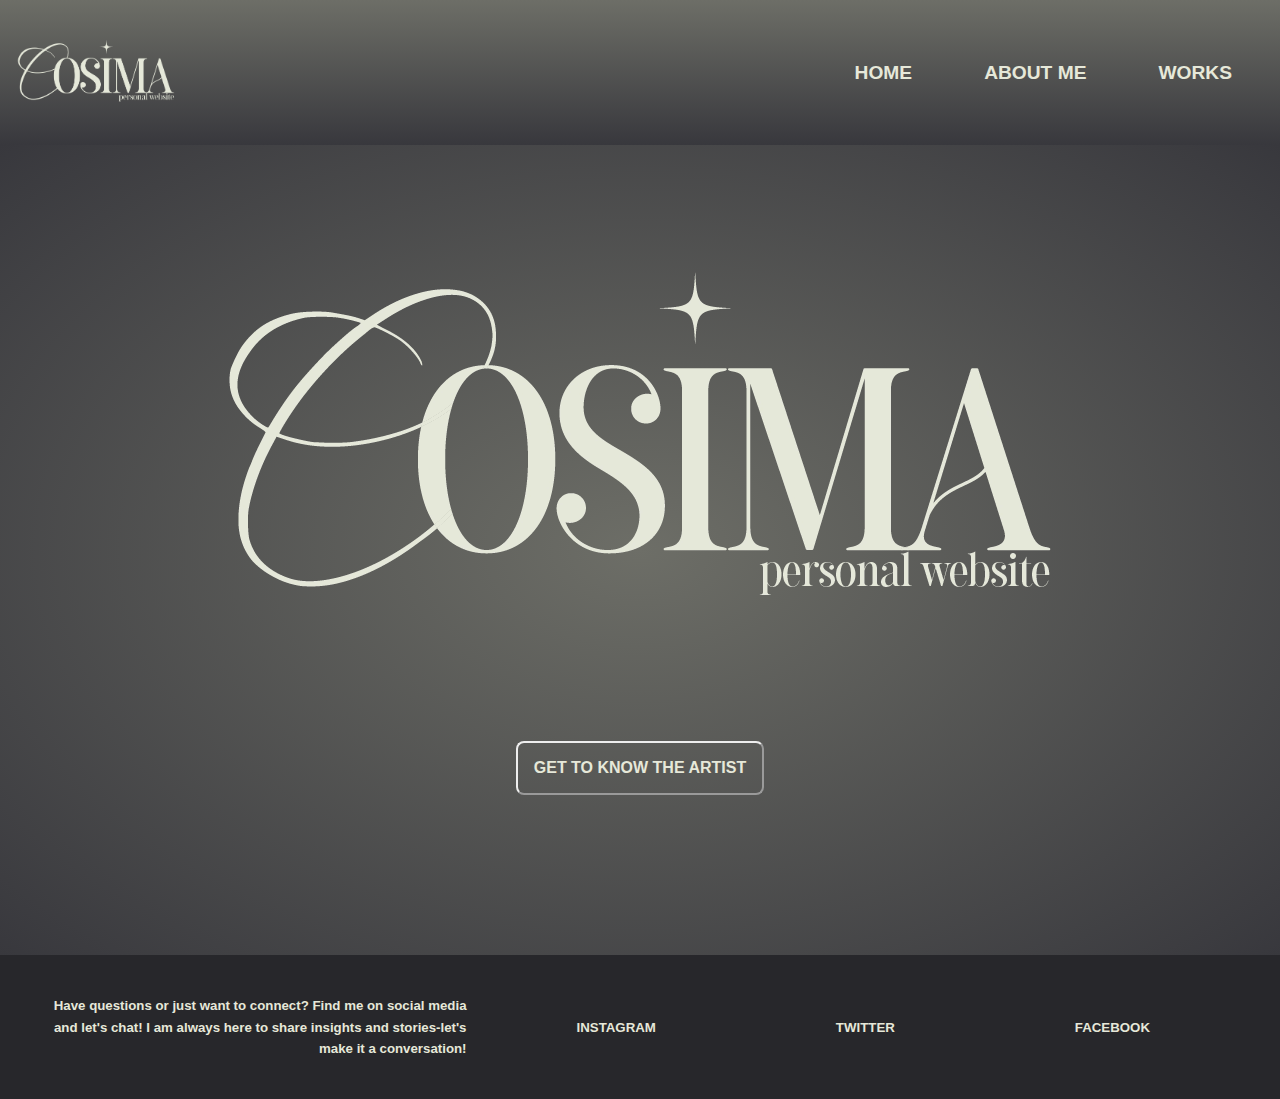
<file: index.html>
<!DOCTYPE html>
<html lang="en">

<head>
    <meta charset="UTF-8">
    <meta name="viewport" content="width=device-width, initial-scale=1.0">
    <title>COSIMA WEBSITE RESUME</title>

    <link rel="stylesheet" href="assets/css/style.css">

</head>

<body>
    <header class="header">
        <img class="logo" src="assets/img/web design logo.webp" href="index.html">

        <nav>
            <a class="btn" href="http://127.0.0.1:5500/index.html">
                <p>HOME</p>
            </a>

            <a class="btn" href="http://127.0.0.1:5500/pages/page1/index.html">
                <p>ABOUT ME</p>
            </a>

            <a class="btn" href="http://127.0.0.1:5500/pages/page2/index.html">
                <p>WORKS</p>
            </a>

        </nav>
    </header>

    <section class="hero">
        <img class="logo-img" src="assets/img/web design logo.webp">
        <a class="btn-about-me" href="http://127.0.0.1:5500/pages/page1/index.html">
            <p>GET TO KNOW THE ARTIST</p>
        </a>

    </section>

    <footer class="footer">

        <div class="row-footer">
            <div class="column-footer">
                <h5>Have questions or just want to connect? Find me on social media and let's chat! I am always here to share insights and stories-let's make it a conversation!
                </h5>
            </div>

            <div class="column-footer">
                <div class= "links">
                <h5><a class="account" href="https://www.instagram.com/kiirachuu_/">INSTAGRAM</h5>
                <h5><a class= "account" href="https://x.com/cosiima__">TWITTER</h5>
                <h5><a class="account" href="https://www.facebook.com/cosiima10">FACEBOOK</h5>
            </div>

        </div>

    </footer>
</body>

</html>
</file>
<file: assets/css/style.css>
* {
    margin: 0;
    padding: 0%;
    box-sizing: border-box;
    color: #e6e8d9;
    font-family: Verdana, Geneva, Tahoma, sans-serif;
}

.header {
    display: flex;
    align-items: center;
    justify-content: space-between;
    background-color: #38383d;
    padding: 1rem;
    background-image: linear-gradient(to top, rgba(255, 0, 0, 0), rgb(109, 110, 103));


    .btn {
        padding: 2rem 2rem;
        font-weight: bold;
        font-size: larger;
    }

    nav {
        display: flex;
        gap : 0.5rem;
        position: relative;

        a {
            text-decoration: none;
        }

        a:hover {
            font-size: x-large;
            color: white;
        }

    }
}

.logo {
    width: 10rem;
    align-items: center;
}


.hero {
    height: 90dvh;
    display: flex;
    align-items: center;
    flex-direction: column;
    background-color: #38383d;
    background-image: radial-gradient(ellipse, rgb(109, 110, 103), rgba(255, 0, 0, 0));

}

.btn-about-me {
    color: #e6e8d9;
    padding: 1rem 1rem;
    font-weight: bold;
    border: 2px outset;
    border-radius: 8px;
    padding: 1rem;
    text-decoration: none;

}



.footer {
    background-color: #27272b;
    text-align: end;
    line-height: 1.6;
    font-family: serif;

}

.row-footer {
    display: flex;
    align-items: center;
}

.column-footer {
    flex: 50%;
    padding: 40px;

}


.links {
    display: flex;
    justify-content: center;

}

.links a {
    margin: 0 30px;
    text-decoration: none;

}
</file>
